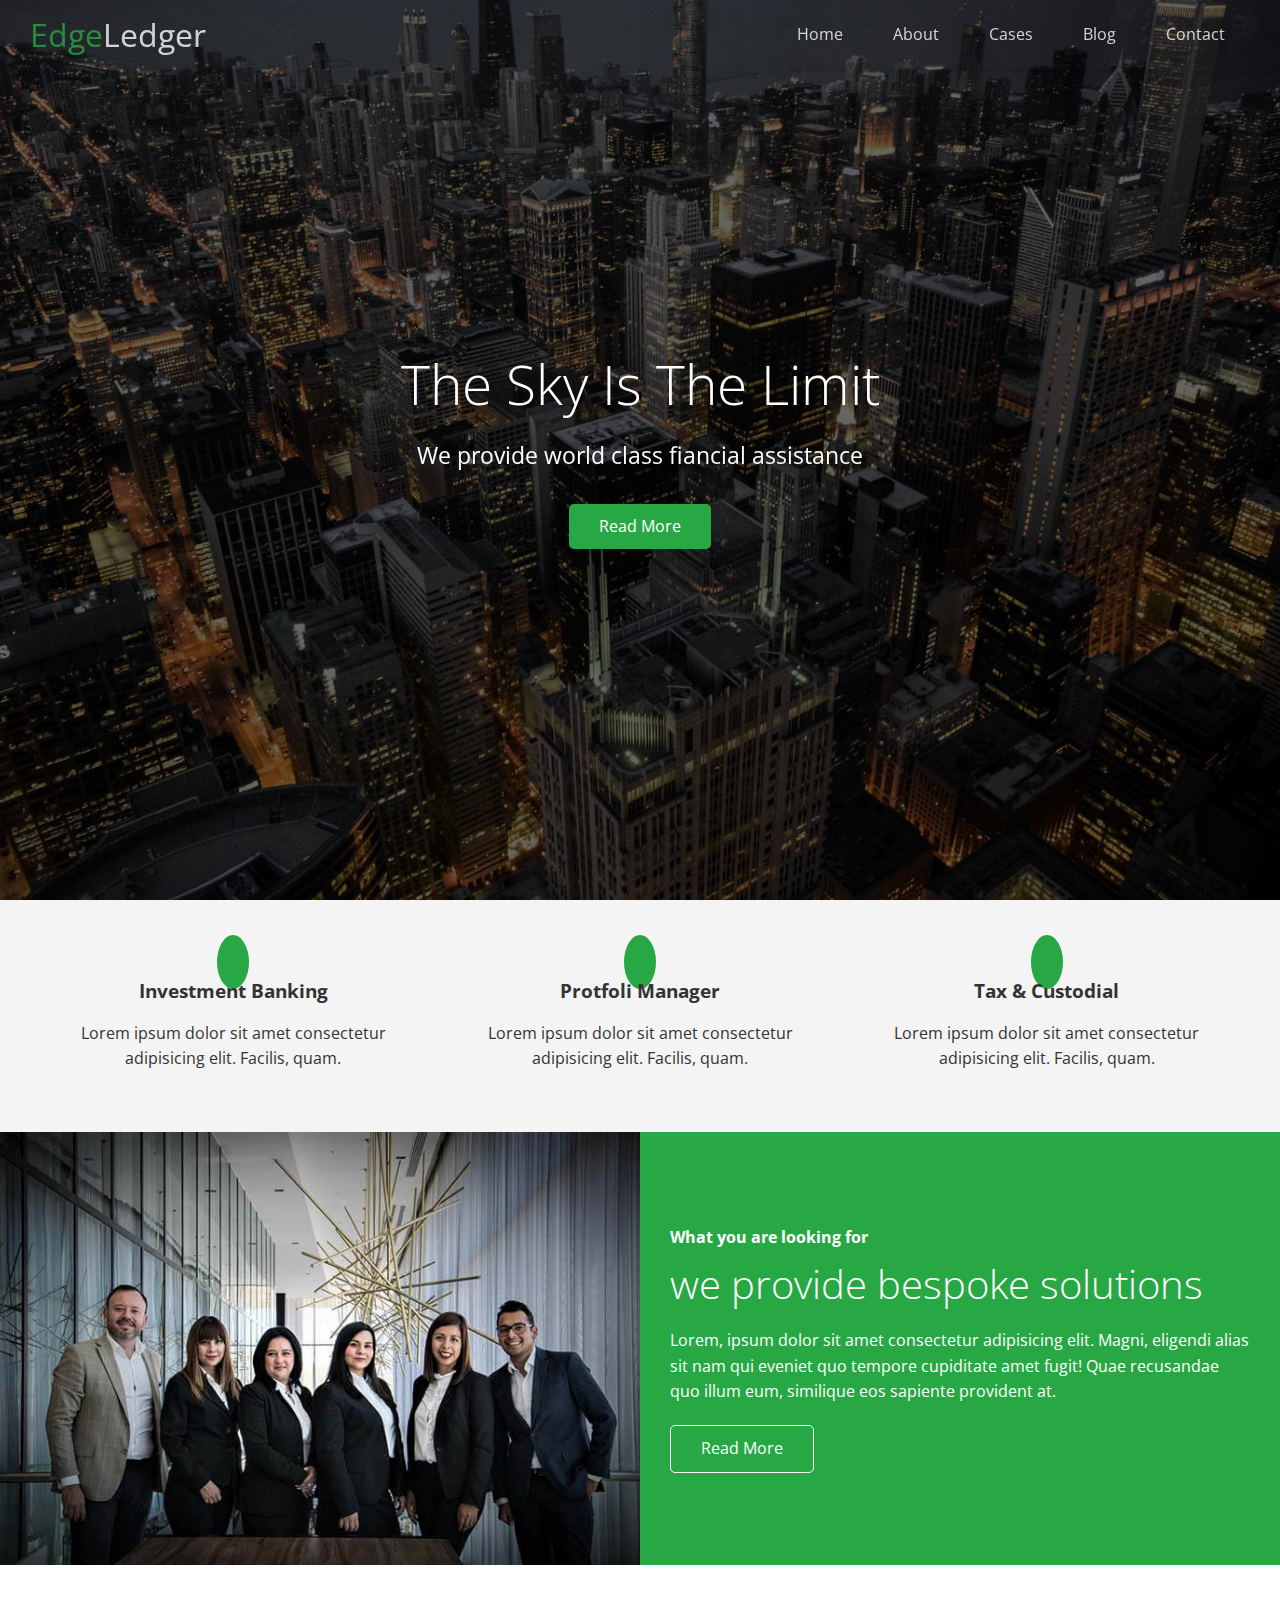
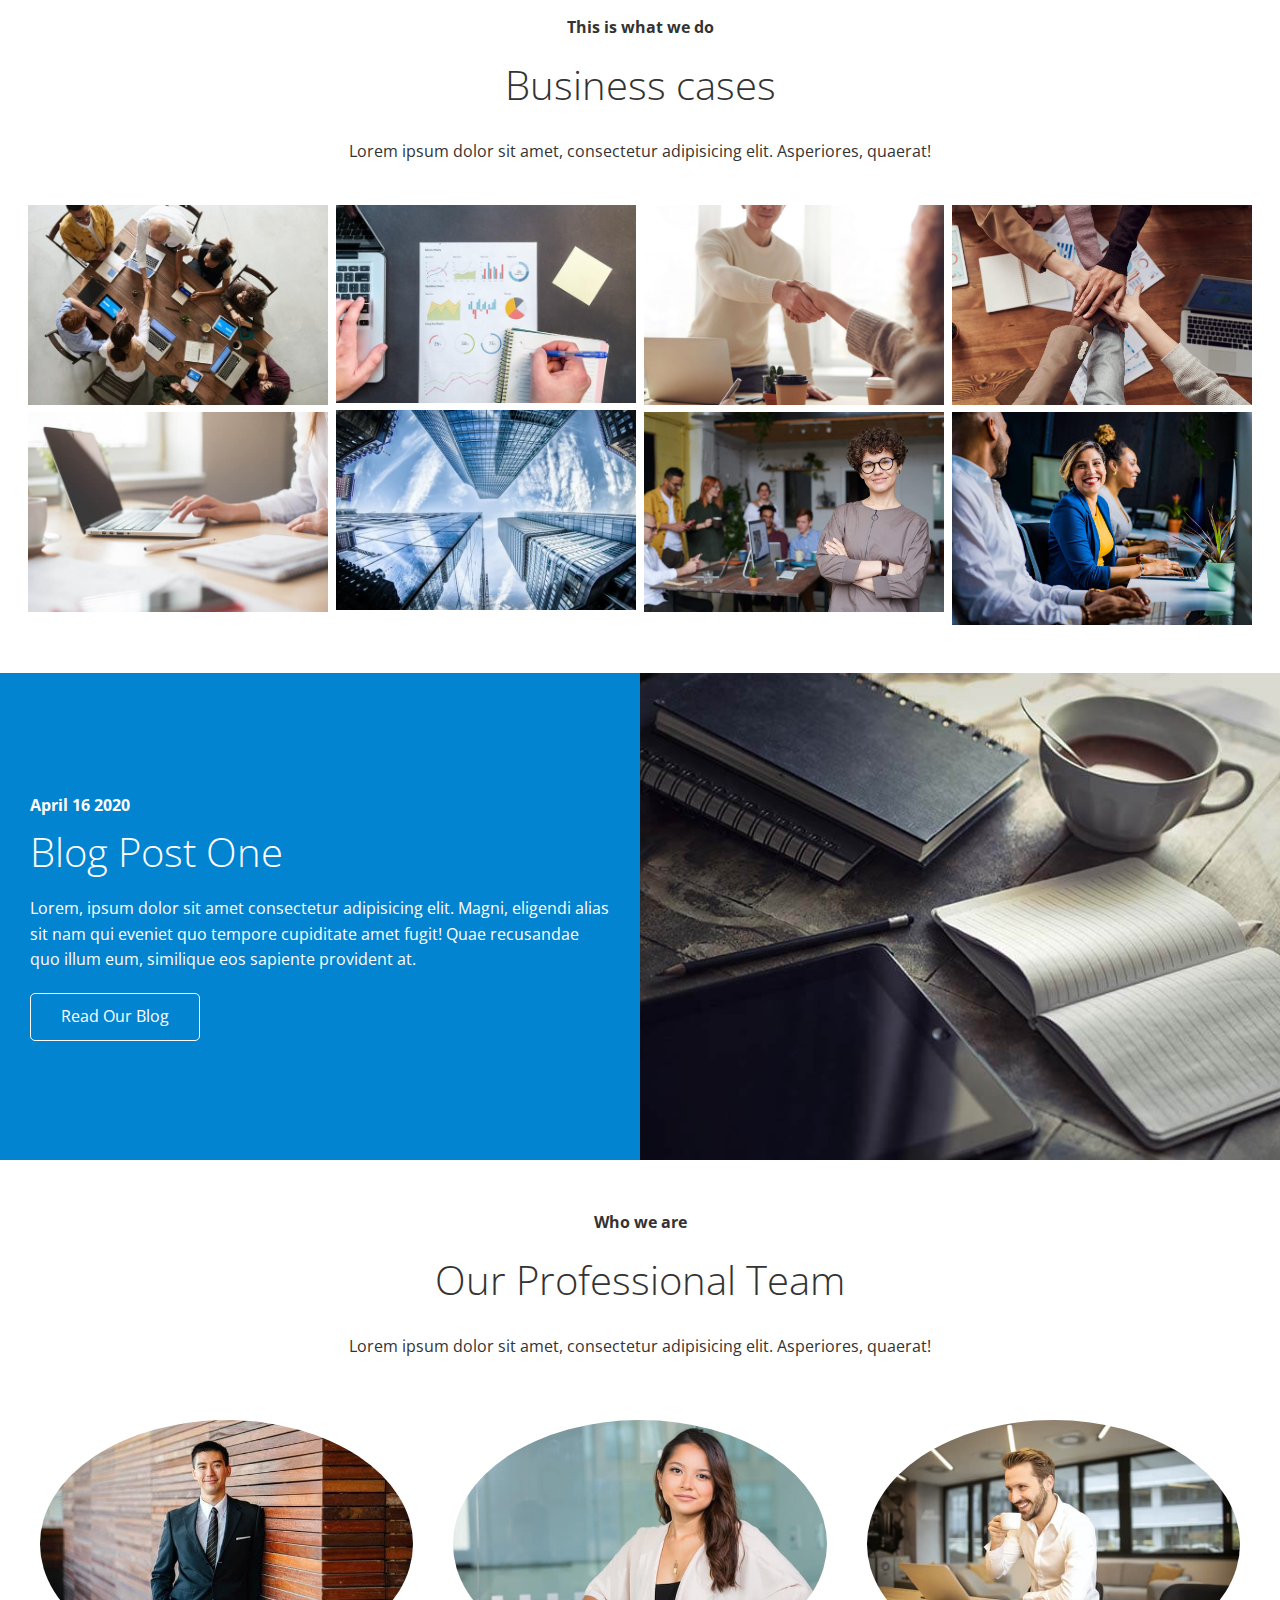
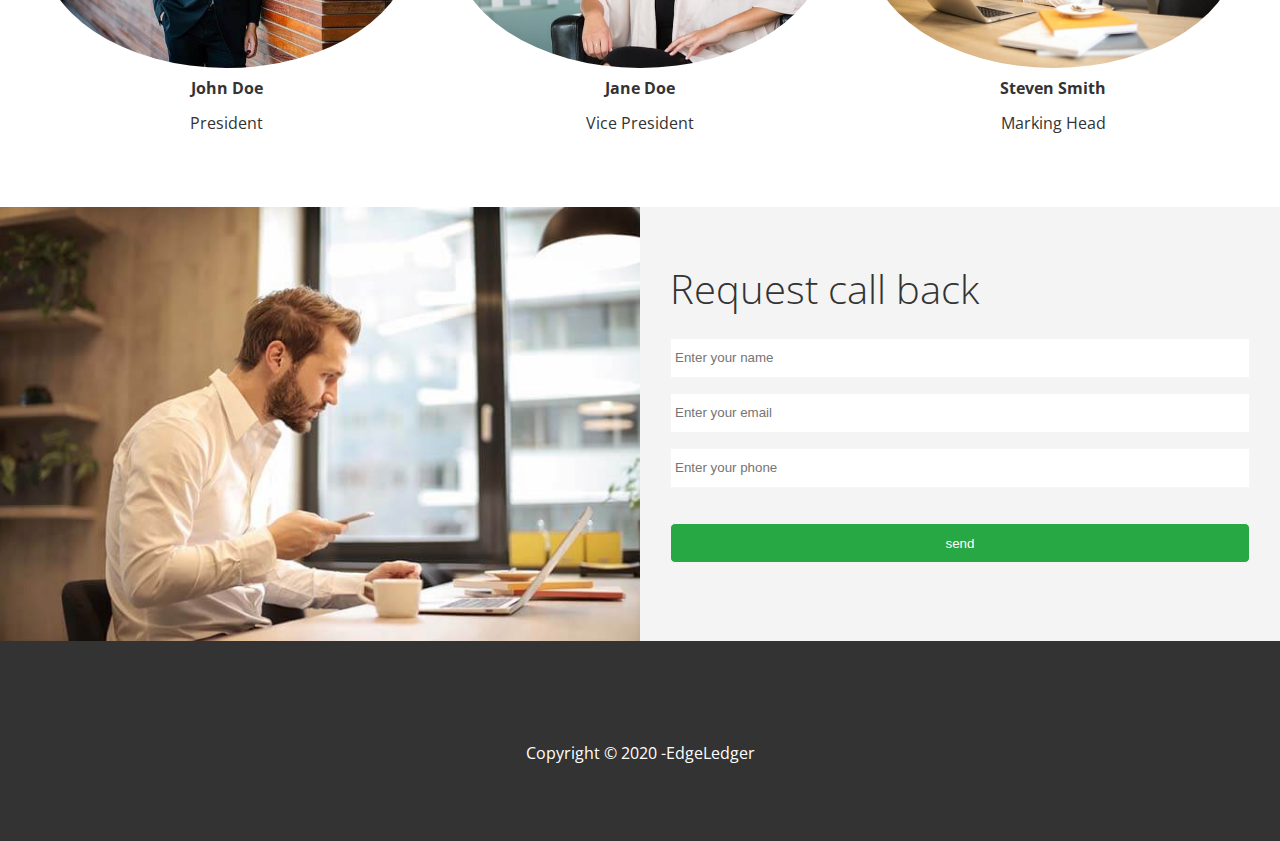
<file: index.html>
<!DOCTYPE html>
<html lang="en">

<head>
    <meta charset="UTF-8">
    <meta http-equiv="X-UA-Compatible" content="IE=edge">
    <meta name="viewport" content="width=device-width, initial-scale=1.0">
    <link rel="shortcut icon" type="image/x-icon" href="/img/favicon.ico">
    <link rel="stylesheet" href="https://cdnjs.cloudflare.com/ajax/libs/font-awesome/6.4.0/css/all.min.css"
        integrity="sha512-iecdLmaskl7CVkqkXNQ/ZH/XLlvWZOJyj7Yy7tcenmpD1ypASozpmT/E0iPtmFIB46ZmdtAc9eNBvH0H/ZpiBw=="
        crossorigin="anonymous" referrerpolicy="no-referrer" />
    <link rel="stylesheet" href="./css/lightbox.min.css">
    <link rel="stylesheet" href="./css/utilities.css">
    <link rel="stylesheet" href="./css/style.css">
    <title> EdgeLedger </title>
</head>

<body id="home">
    <header class="hero">
        <div id="navbar" class="navbar top">
            <h1 class="logo">
                <span class="text-primary"><i class="fas fa-book-open"></i> Edge</span>Ledger
            </h1>
            <nav>
                <ul>
                    <li><a href="#home">Home</a></li>
                    <li><a href="#home">About</a></li>
                    <li><a href="post.html">Cases</a></li>
                    <li><a href="blog.html">Blog</a></li>
                    <li><a href="#home">Contact</a></li>
                </ul>
            </nav>
        </div>
        <div class="content">
            <h1>The Sky Is The Limit</h1>
            <p>We provide world class fiancial assistance</p>
            <a href="#about" class="btn"><i class="fas fa-chevron-right"></i> Read More</a>
        </div>
    </header>
    <main>
        <!-- About Icons -->
        <section id="about" class="icons bg-light">
            <div class="flex-items">
                <div>
                    <i class="fas fa-university fa-2x"></i>
                    <div>
                        <h3>Investment Banking</h3>
                        <p>Lorem ipsum dolor sit amet consectetur adipisicing elit. Facilis, quam.</p>
                    </div>
                </div>
                <div>
                    <i class="fas fa-book-reader fa-2x"></i>
                    <div>
                        <h3>Protfoli Manager</h3>
                        <p>Lorem ipsum dolor sit amet consectetur adipisicing elit. Facilis, quam.</p>
                    </div>
                </div>
                <div>
                    <i class="fas fa-pencil-alt fa-2x"></i>
                    <div>
                        <h3>Tax & Custodial</h3>
                        <p>Lorem ipsum dolor sit amet consectetur adipisicing elit. Facilis, quam.</p>
                    </div>
                </div>
            </div>
        </section>
        <!-- About:Solutions -->
        <section class="solutions blog flex-columns">
            <div class="row">
                <div class="column">
                    <div class="column1">
                        <img src="./img/home/people.jpg" alt="">
                    </div>
                </div>
                <div class="column">
                    <div class="column2 bg-primary">
                        <h4>What you are looking for</h4>
                        <h2>we provide bespoke solutions</h2>
                        <p>Lorem, ipsum dolor sit amet consectetur adipisicing elit. Magni, eligendi alias sit nam qui
                            eveniet quo tempore cupiditate amet fugit! Quae recusandae quo illum eum, similique eos
                            sapiente provident at.</p>
                        <a href="#" class="btn btn-outline">
                            <i class="fas fa-chevron"></i>Read More</a>
                    </div>
                </div>
            </div>
        </section>
        <!-- Case -->
        <section id="cases" class="cases flex-grid section-padding">
            <header class="section-header">
                <h4>This is what we do </h4>
                <h2>Business cases</h2>
                <p>Lorem ipsum dolor sit amet, consectetur adipisicing elit. Asperiores, quaerat!</p>
            </header>
            <div class="row">
                <div class="column">
                    <a href="img/cases/cases1.jpg" data-lightbox="cases"
                        data-title="Lorem ipsum dolor sit amet, consectetur adipisicing elit. Asperiores, quaerat!">
                        <img src="./img/cases/cases1.jpg" alt="">
                    </a>
                    <a href="img/cases/cases2.jpg" data-lightbox="cases"
                        data-title="Lorem ipsum dolor sit amet, consectetur adipisicing elit. Asperiores, quaerat!">
                        <img src="./img/cases/cases2.jpg" alt="">
                    </a>

                </div>
                <div class="column">
                    <a href="img/cases/cases3.jpg" data-lightbox="cases"
                        data-title="Lorem ipsum dolor sit amet, consectetur adipisicing elit. Asperiores, quaerat!">
                        <img src="./img/cases/cases3.jpg" alt="">
                    </a>
                    <a href="img/cases/cases4.jpg" data-lightbox="cases"
                        data-title="Lorem ipsum dolor sit amet, consectetur adipisicing elit. Asperiores, quaerat!">
                        <img src="./img/cases/cases4.jpg" alt="">
                    </a>

                </div>
                <div class="column">
                    <a href="img/cases/cases5.jpg" data-lightbox="cases"
                        data-title="Lorem ipsum dolor sit amet, consectetur adipisicing elit. Asperiores, quaerat!">
                        <img src="./img/cases/cases5.jpg" alt="">
                    </a>
                    <a href="img/cases/cases6.jpg" data-lightbox="cases"
                        data-title="Lorem ipsum dolor sit amet, consectetur adipisicing elit. Asperiores, quaerat!">
                        <img src="./img/cases/cases6.jpg" alt="">
                    </a>

                </div>
                <div class="column">
                    <a href="img/cases/cases7.jpg" data-lightbox="cases"
                        data-title="Lorem ipsum dolor sit amet, consectetur adipisicing elit. Asperiores, quaerat!">
                        <img src="./img/cases/cases7.jpg" alt="">
                    </a>
                    <a href="img/cases/cases8.jpg" data-lightbox="cases"
                        data-title="Lorem ipsum dolor sit amet, consectetur adipisicing elit. Asperiores, quaerat!">
                        <img src="./img/cases/cases8.jpg" alt="">
                    </a>

                </div>
            </div>
        </section>
        <!-- Blog -->
        <section id="blog" class="blog flex-columns flex-reverse">
            <div class="row">
                <div class="column">
                    <div class="column1">
                        <img src="./img/home/blog.jpg" alt="">
                    </div>
                </div>
                <div class="column">
                    <div class="column2 bg-secondary">
                        <h4>April 16 2020 </h4>
                        <h2>Blog Post One</h2>
                        <p>Lorem, ipsum dolor sit amet consectetur adipisicing elit. Magni, eligendi alias sit nam qui
                            eveniet quo tempore cupiditate amet fugit! Quae recusandae quo illum eum, similique eos
                            sapiente provident at.</p>
                        <a href="blog.html" class="btn btn-outline">
                            <i class="fas fa-chevron"></i>Read Our Blog</a>
                    </div>
                </div>
            </div>
        </section>
        <!-- Teams -->
        <section id="team" class="team section-padding">
            <header class="section-header">
                <h4>Who we are </h4>
                <h2>Our Professional Team</h2>
                <p>Lorem ipsum dolor sit amet, consectetur adipisicing elit. Asperiores, quaerat!</p>
            </header>
            <div class="flex-items">
                <div>
                    <img src="img/team/person1.jpg" alt="#">
                    <h4>John Doe</h4>
                    <p>President</p>
                </div>
                <div>
                    <img src="img/team/person2.jpg" alt="#">
                    <h4>Jane Doe</h4>
                    <p>Vice President</p>
                </div>
                <div>
                    <img src="img/team/person3.jpg" alt="#">
                    <h4>Steven Smith</h4>
                    <p>Marking Head</p>
                </div>
            </div>
        </section>
        <!-- Contact -->
        <section id="contact" class="contact flex-columns">
            <div class="row">
                <div class="column">
                    <div class="column1">
                        <img src="./img/home/contact.jpg" alt="">
                    </div>
                </div>
                <div class="column">
                    <div class="column2 bg-light">
                        <h2>Request call back</h2>
                        <form action="process.php" method="POST" class="callback-form">
                            <div class="form-control">
                                <label name="name"></label>
                                <input type="text" name="name" id="name" placeholder="Enter your name">
                            </div>
                            <div class="form-control">
                                <label name="Email"></label>
                                <input type="text" name="email" id="email" placeholder="Enter your email">
                            </div>
                            <div class="form-control">
                                <label name="Phone"></label>
                                <input type="text" name="phone" id="phone" placeholder="Enter your phone">
                            </div>
                            <input type="submit" value="send" id="submit" class="btn">
                        </form>
                    </div>
                </div>
            </div>
        </section>
    </main>
    <footer class="footer bg-dark">
        <div class="social">
            <a href="#"><i class="fab fa-facebook fa-2x"></i></a>
            <a href="#"><i class="fab fa-twitter fa-2x"></i></a>
            <a href="#"><i class="fab fa-youtube fa-2x"></i></a>
            <a href="#"><i class="fab fa-linkedin fa-2x"></i></a>
        </div>
        <p>Copyright &copy; 2020 -EdgeLedger</p>
    </footer>
    <script src="js/lightbox.min.js"></script>
    <script>
        const navbar = document.getElementById('navbar');
        let scrolled = false;
        window.onscroll = function () {
            if (window.pageYOffset > 300) {
                navbar.classList.remove('top')
                if (!scrolled) {
                    navbar.style.transform = 'translateY(-70px)';
                }
                setTimeout(function () {
                    navbar.style.transform = 'translateY(0)';
                    scrolled = true;
                }, 200)
            } else {
                navbar.classList.add('top')
                scrolled = false;
            }
        }
    </script>
</body>

</html>
</file>
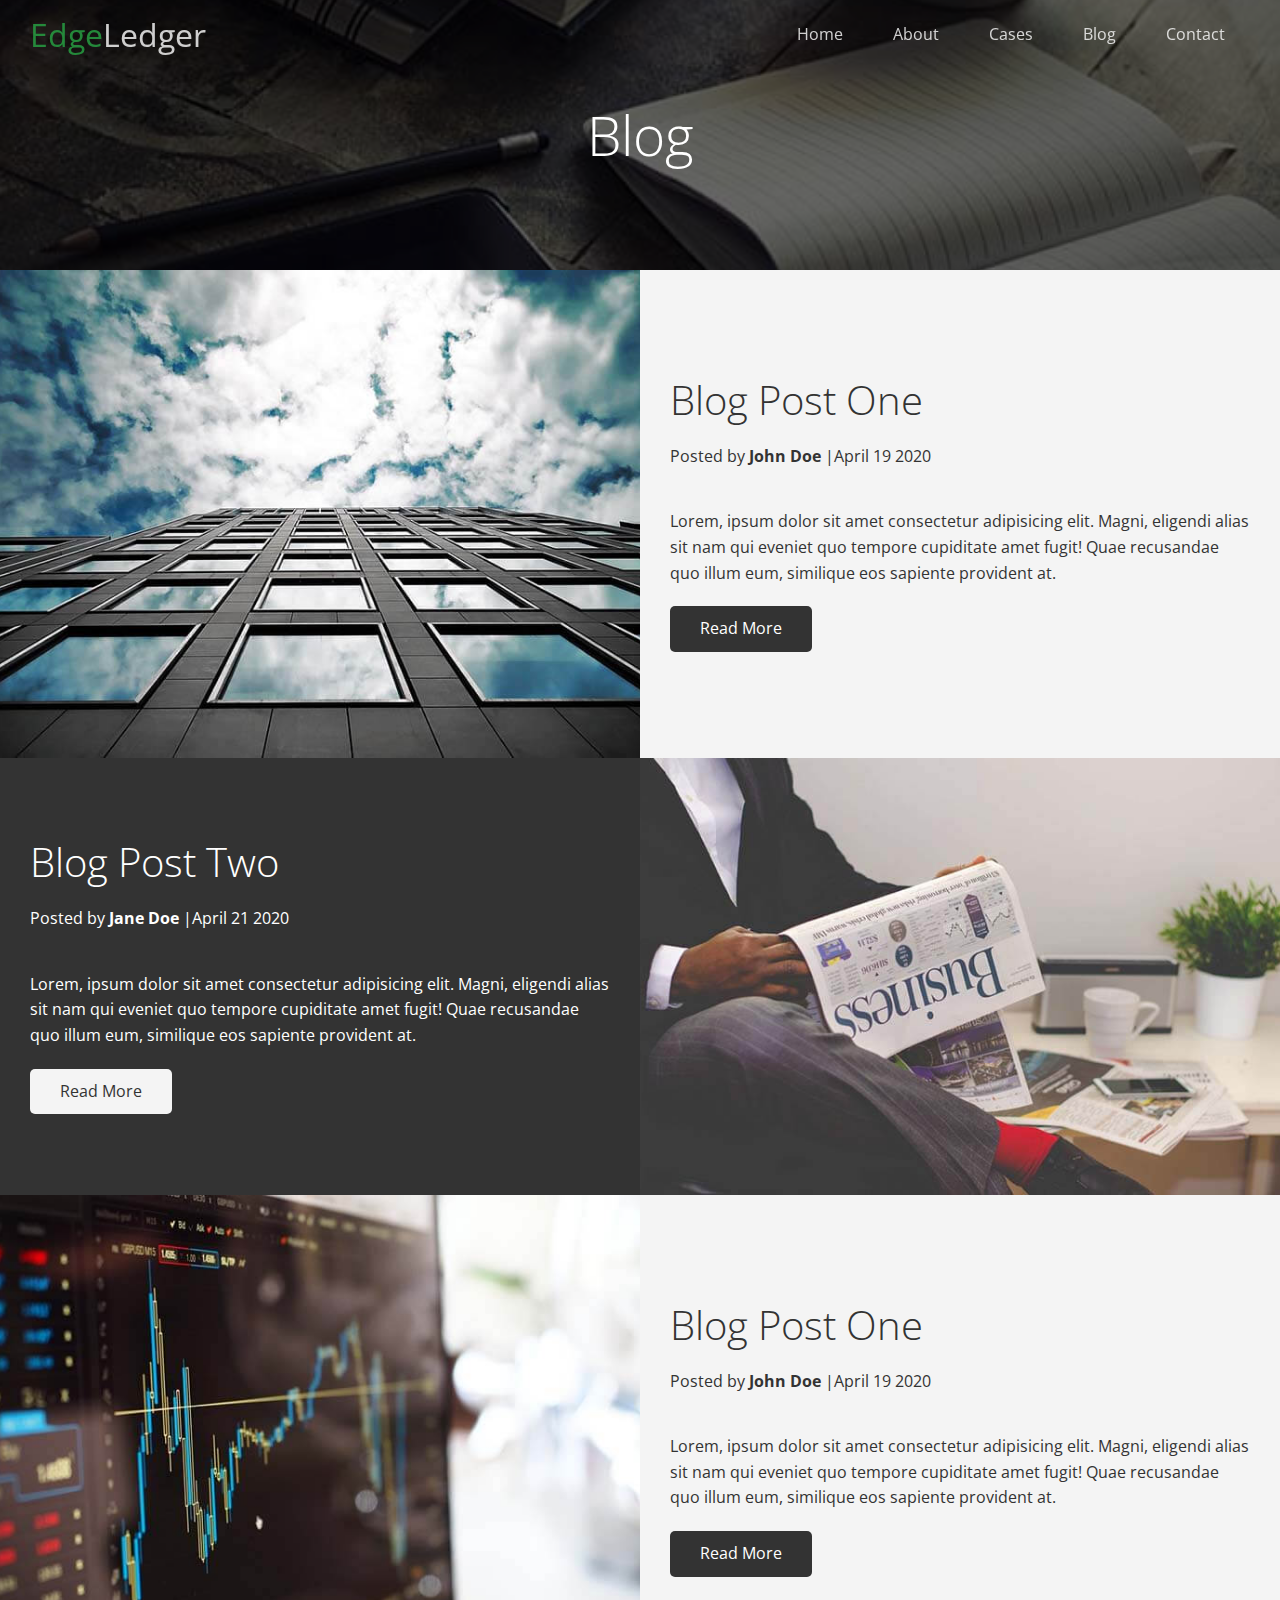
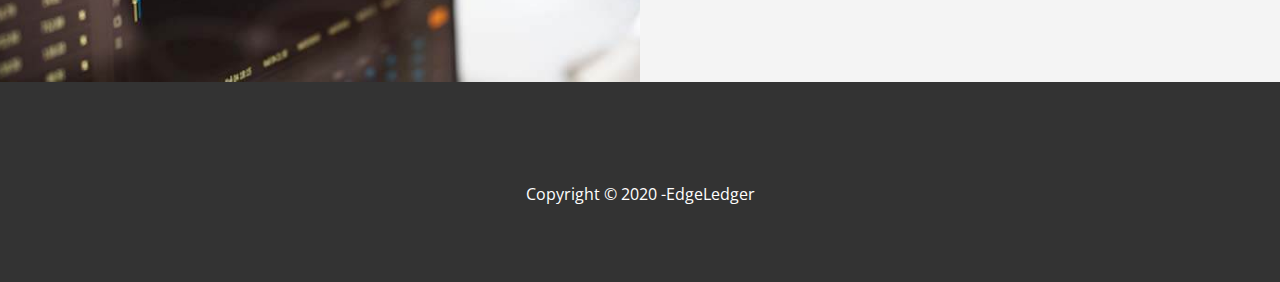
<file: blog.html>
<!DOCTYPE html>
<html lang="en">

<head>
    <meta charset="UTF-8">
    <meta http-equiv="X-UA-Compatible" content="IE=edge">
    <meta name="viewport" content="width=device-width, initial-scale=1.0">
    <link rel="stylesheet" href="https://cdnjs.cloudflare.com/ajax/libs/font-awesome/6.4.0/css/all.min.css"
        integrity="sha512-iecdLmaskl7CVkqkXNQ/ZH/XLlvWZOJyj7Yy7tcenmpD1ypASozpmT/E0iPtmFIB46ZmdtAc9eNBvH0H/ZpiBw=="
        crossorigin="anonymous" referrerpolicy="no-referrer" />
    <link rel="stylesheet" href="./css/utilities.css">
    <link rel="stylesheet" href="./css/style.css">
    <title>Read Our Blog</title>
</head>

<body id="home">
    <header class="hero blog">
        <div id="navbar" class="navbar top">
            <h1 class="logo">
                <span class="text-primary"><i class="fas fa-book-open"></i> Edge</span>Ledger
            </h1>
            <nav>
                <ul>
                    <li><a href="index.html">Home</a></li>
                    <li><a href="index.html">About</a></li>
                    <li><a href="post.html">Cases</a></li>
                    <li><a href="#blog">Blog</a></li>
                    <li><a href="index.html">Contact</a></li>
                </ul>
            </nav>
        </div>
        <div class="content">
            <h1>Blog</h1>
        </div>
    </header>
    <main>
        <article class="flex-columns">
            <div class="row">
                <div class="column">
                    <div class="column1">
                        <img src="./img/blog/blog1.jpg" alt="">
                    </div>
                </div>
                <div class="column">
                    <div class="column2 bg-light">
                        <h2>Blog Post One</h2>
                        <p class="meta"><i class="fas fa-user"></i> Posted by <strong>John Doe </strong> |April 19 2020
                        </p>
                        <p>Lorem, ipsum dolor sit amet consectetur adipisicing elit. Magni, eligendi alias sit nam qui
                            eveniet quo tempore cupiditate amet fugit! Quae recusandae quo illum eum, similique eos
                            sapiente provident at.</p>
                        <a href="post.html" class="btn btn-dark">
                            <i class="fas fa-chevron"></i>Read More</a>
                    </div>
                </div>
            </div>
            </artical>
            <article class="flex-columns flex-reverse">
                <div class="row">
                    <div class="column">
                        <div class="column1">
                            <img src="./img/blog/blog2.jpg" alt="">
                        </div>
                    </div>
                    <div class="column">
                        <div class="column2 bg-dark">
                            <h2>Blog Post Two</h2>
                            <p class="meta"><i class="fas fa-user"></i> Posted by <strong>Jane Doe </strong> |April 21
                                2020</p>
                            <p>Lorem, ipsum dolor sit amet consectetur adipisicing elit. Magni, eligendi alias sit nam
                                qui eveniet quo tempore cupiditate amet fugit! Quae recusandae quo illum eum, similique
                                eos sapiente provident at.</p>
                            <a href="post.html" class="btn btn-light">
                                <i class="fas fa-chevron"></i>Read More</a>
                        </div>
                    </div>
                </div>
                <article class="flex-columns ">
                    <div class="row">
                        <div class="column">
                            <div class="column2 bg-light">
                                <h2>Blog Post One</h2>
                                <p class="meta"><i class="fas fa-user"></i> Posted by <strong>John Doe </strong> |April
                                    19 2020</p>
                                <p>Lorem, ipsum dolor sit amet consectetur adipisicing elit. Magni, eligendi alias sit
                                    nam qui eveniet quo tempore cupiditate amet fugit! Quae recusandae quo illum eum,
                                    similique eos sapiente provident at.</p>
                                <a href="post.html" class="btn btn-dark">
                                    <i class="fas fa-chevron"></i>Read More</a>
                            </div>
                        </div>
                        <div class="column">
                            <div class="column1">
                                <img src="./img/blog/blog3.jpg" alt="">
                            </div>
                        </div>
                    </div>
                    </artical>
    </main>
    <footer class="footer bg-dark">
        <div class="social">
            <a href="#"><i class="fab fa-facebook fa-2x"></i></a>
            <a href="#"><i class="fab fa-twitter fa-2x"></i></a>
            <a href="#"><i class="fab fa-youtube fa-2x"></i></a>
            <a href="#"><i class="fab fa-linkedin fa-2x"></i></a>
        </div>
        <p>Copyright &copy; 2020 -EdgeLedger</p>
    </footer>
    <script>
        const navbar = document.getElementById('navbar');
        let scrolled = false;
        window.onscroll = function () {
            if (window.pageYOffset > 300) {
                navbar.classList.remove('top')
                if (!scrolled) {
                    navbar.style.transform = 'translateY(-70px)';
                }
                setTimeout(function () {
                    navbar.style.transform = 'translateY(0)';
                    scrolled = true;
                }, 200)
            } else {
                navbar.classList.add('top')
                scrolled = false;
            }
        }
    </script>
</body>

</html>
</file>
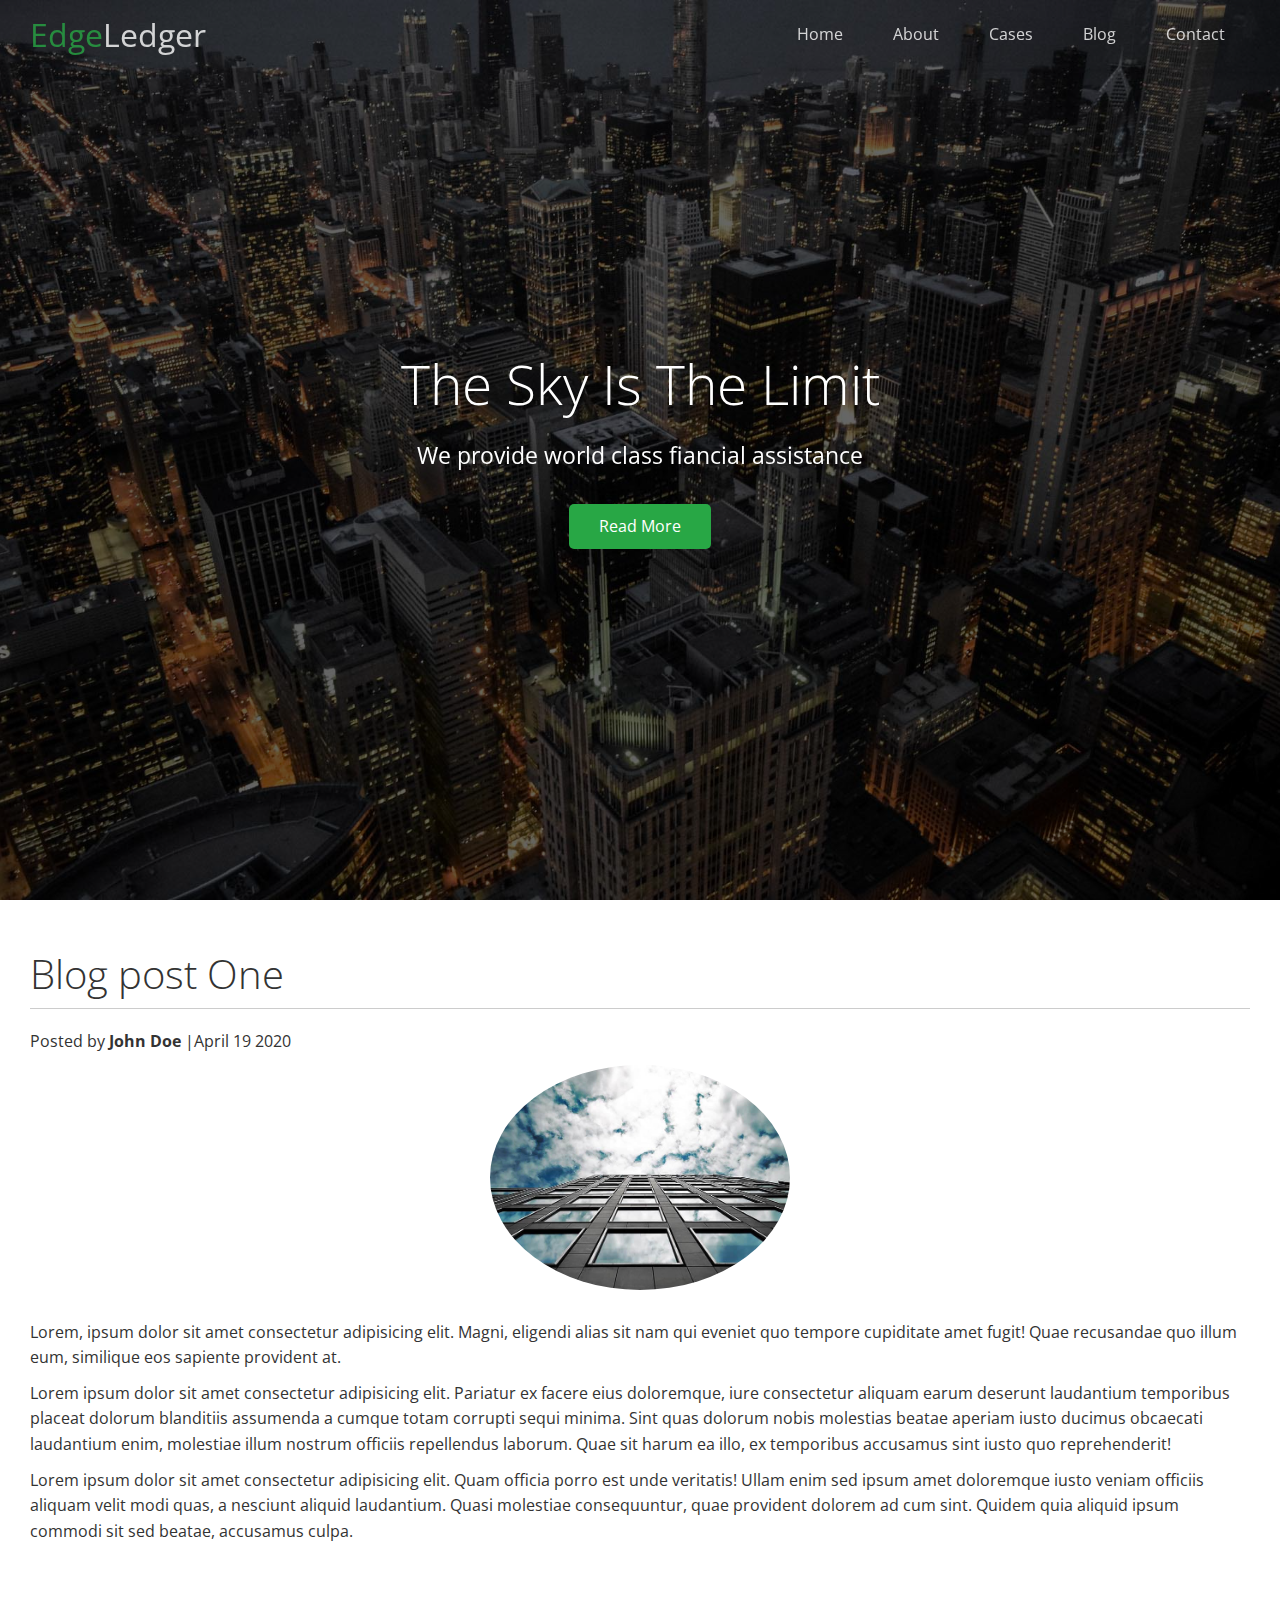
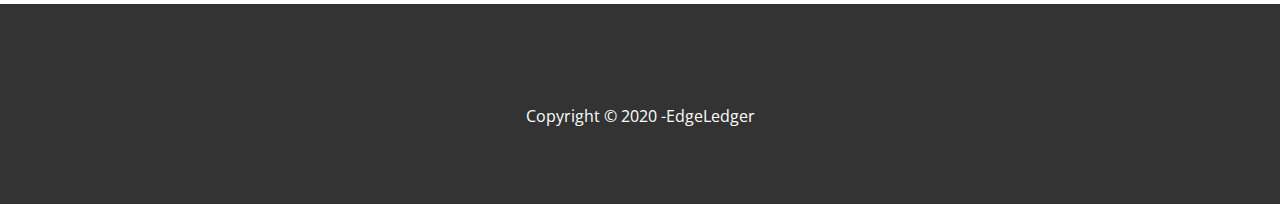
<file: post.html>
<!DOCTYPE html>
<html lang="en">

<head>
    <meta charset="UTF-8">
    <meta http-equiv="X-UA-Compatible" content="IE=edge">
    <meta name="viewport" content="width=device-width, initial-scale=1.0">
    <link rel="stylesheet" href="https://cdnjs.cloudflare.com/ajax/libs/font-awesome/6.4.0/css/all.min.css"
        integrity="sha512-iecdLmaskl7CVkqkXNQ/ZH/XLlvWZOJyj7Yy7tcenmpD1ypASozpmT/E0iPtmFIB46ZmdtAc9eNBvH0H/ZpiBw=="
        crossorigin="anonymous" referrerpolicy="no-referrer" />
    <link rel="stylesheet" href="./css/utilities.css">
    <link rel="stylesheet" href="./css/style.css">
    <title>Post One</title>
</head>

<body id="home">
    <header class="hero">
        <div id="navbar" class="navbar top">
            <h1 class="logo">
                <span class="text-primary"><i class="fas fa-book-open"></i> Edge</span>Ledger
            </h1>
            <nav>
                <ul>
                    <li><a href="#home">Home</a></li>
                    <li><a href="#home">About</a></li>
                    <li><a href="post.html">Cases</a></li>
                    <li><a href="blog.html">Blog</a></li>
                    <li><a href="#contact">Contact</a></li>
                </ul>
            </nav>
        </div>
        <div class="content">
            <h1>The Sky Is The Limit</h1>
            <p>We provide world class fiancial assistance</p>
            <a href="#about" class="btn"><i class="fas fa-chevron-right"></i> Read More</a>
        </div>
    </header>
    <main>
        <section class="post">
            <h2>Blog post One</h2>
            <p class="meta"><i class="fas fa-user"></i> Posted by <strong>John Doe </strong> |April 19 2020</p>
            <img src="img/blog/blog1.jpg" alt="">
            <p>Lorem, ipsum dolor sit amet consectetur adipisicing elit. Magni, eligendi alias sit nam qui eveniet quo
                tempore cupiditate amet fugit! Quae recusandae quo illum eum, similique eos sapiente provident at.</p>
            <p>
                Lorem ipsum dolor sit amet consectetur adipisicing elit. Pariatur ex facere eius doloremque, iure
                consectetur aliquam earum deserunt laudantium temporibus placeat dolorum blanditiis assumenda a cumque
                totam corrupti sequi minima. Sint quas dolorum nobis molestias beatae aperiam iusto ducimus obcaecati
                laudantium enim, molestiae illum nostrum officiis repellendus laborum. Quae sit harum ea illo, ex
                temporibus accusamus sint iusto quo reprehenderit!
            </p>
            <P>Lorem ipsum dolor sit amet consectetur adipisicing elit. Quam officia porro est unde veritatis! Ullam
                enim sed ipsum amet doloremque iusto veniam officiis aliquam velit modi quas, a nesciunt aliquid
                laudantium. Quasi molestiae consequuntur, quae provident dolorem ad cum sint. Quidem quia aliquid ipsum
                commodi sit sed beatae, accusamus culpa.</P>
        </section>

    </main>
    <footer class="footer bg-dark">
        <div class="social">
            <a href="#"><i class="fab fa-facebook fa-2x"></i></a>
            <a href="#"><i class="fab fa-twitter fa-2x"></i></a>
            <a href="#"><i class="fab fa-youtube fa-2x"></i></a>
            <a href="#"><i class="fab fa-linkedin fa-2x"></i></a>
        </div>
        <p>Copyright &copy; 2020 -EdgeLedger</p>
    </footer>
    <script>
        const navbar = document.getElementById('navbar');
        let scrolled = false;
        window.onscroll = function () {
            if (window.pageYOffset > 100) {
                navbar.classList.remove('top')
                if (!scrolled) {
                    navbar.style.transform = 'translateY(-70px)';
                }
                setTimeout(function () {
                    navbar.style.transform = 'translateY(0)';
                    scrolled = true;
                }, 200)
            } else {
                navbar.classList.add('top')
                scrolled = false;
            }
        }
    </script>
</body>

</html>
</file>
<file: css/utilities.css>
/* Text colors */

.text-primary{
    color: #28a745;
}
.text-secandry{
    color:#0284d0;
}
/* Button */
.btn{
    cursor: pointer;
    display: inline-block;
    padding:10px 30px;
    color: #fff;
    background-color: #28a745;
    border:none;
    border-radius: 5px;
}
.btn:hover{
    opacity: 0.9;
}
.btn-primary, .bg-primary{
    background: #28a745;
    color: #fff;
}
.btn-secondary, .bg-secondary{
    background: #0284d0;
    color: #fff;
}
.btn-dark, .bg-dark {
    background: #333;
    color: #fff;
}
.btn-light, .bg-light{
    background: #f4f4f4;
    color: #333;
}
.btn-outline {
    background: transparent;
    border: 1px solid #fff;

}

/* flex item  */

.flex-items{
    display: flex;
    text-align: center;
    justify-content: center;
    height: 100%;
}
.flex-items > div{
    padding:20px;
}
/* flex coulumns */
.flex-columns.flex-reverse .row{
    flex-direction: row-reverse;
}

.flex-columns .row{
    display: flex;
    flex-direction: row;
    flex-wrap: wrap;
    width: 100%;
}
.flex-columns .column{
    display: flex;
    flex-direction: column;
    flex-basis:  100%;
    flex:1;
}
.flex-columns .column .column1,
.flex-columns .column .column2{
    height: 100%;
}
.flex-columns img{
    width: 100%;
    height: 100%;
    object-fit: cover;
}
.flex-columns .column2{
    display:flex;
    flex-direction: column;
    justify-content: center;
    align-items: flex-start;
    padding:30px;
}
.flex-columns h2{
    font-size: 40px;
    font-weight: 100;
}
.flex-columns h4{
    margin-bottom: 10px;
}
.flex-columns p{
    margin: 20px 0;
}
/* Section header */
.section-header{
    display: flex;
    flex-direction: column;
    justify-content: center;
    align-items: center;
    padding: 30px;
    text-align: center;
}
.section-header h2{
    font-size: 40px;
    margin: 20px 0;
}

.section-padding{
    padding: 20px 20px 40px;
}
/* Flex grid */
.flex-grid .row{
    display: flex;
    flex-wrap: wrap;
    padding: 0 4px;    
}
.flex-grid .column{
  flex:25%;
  max-width: 25%;
  padding: 0 4px;
}
</file>
<file: css/style.css>
@import url('https://fonts.googleapis.com/css2?family=Open+Sans:wght@300;400&display=swap');


* {
    box-sizing: border-box;
    padding: 0;
    margin: 0;
}

body {
    font-family: 'Open Sans', sans-serif;
    background: #fff;
    color: #333;
    line-height: 1.6;
}

ul {
    list-style: none;
}

a {
    color: #333;
    text-decoration: none;
}

h1,
h2 {
    font-weight: 300;
    line-height: 1.2;
}

p {
    margin: 10px 0;
}

img {
    width: 100%;
}

/* navbar */

.navbar {
    display: flex;
    align-items: center;
    justify-content: space-between;
    background: #333;
    color: #fff;
    opacity: 0.8;
    width: 100%;
    height: 70px;
    position: fixed;
    top: 0px;
    padding: 0 30px;
    transition: 0.5s ease-in-out;
}

.hero .top {
    background: transparent;
}

.navbar nav ul {
    display: flex;
}

.navbar a {
    color: #fff;
    padding: 10px 20px;
    margin: 0 5px;
}

.navbar a:hover {
    border-bottom: #28a745 2px solid;
}

.navbar .logo {
    font-weight: 400;
}

/* Header */
.hero {
    background: url('../img/home/showcase.jpg') no-repeat center center/cover;
    height: 100vh;
    color: #fff;
    position: relative;
}

.hero .content {
    display: flex;
    flex-direction: column;
    align-items: center;
    justify-content: center;
    align-items: center;
    height: 100%;
    padding: 0 20px;
}

.hero .content h1 {
    font-size: 55px;
}

.hero .content p {
    font-size: 23px;
    max-width: 600px;
    margin: 20px 0 30px;
}

.hero::before {
    content: '';
    position: absolute;
    top: 0;
    left: 0;
    height: 100%;
    width: 100%;
    background: rgba(0, 0, 0, 0.6);
}

.hero * {
    z-index: 10;
}

.hero.blog {
    background: url(../img/home/blog.jpg) center center/cover;
    height: 30vh;
}

/* Icons */
.icons {
    padding: 30px;
}

.icons h3 {
    font-weight: bold;
    margin-bottom: 15px;
}

.icons i {
    background-color: #28a745;
    color: #fff;
    padding: 1rem;
    border-radius: 50%;
    margin-bottom: 15px;
}

.cases img:hover {
    opacity: 0.7;
}

.team img {
    border-radius: 50%;
}

/* callback form */
.callback-form {
    width: 100%;
    padding: 20px 0;
}

.callback-form label {
    display: block;
    margin-bottom: 5px;
}

.callback-form .form-control {
    margin-bottom: 15px;
}

.callback-form input {
    width: 100%;
    padding: 4px;
    height: 40px;
    border: #f5f5f5 1px solid;
}

.callback-form input:focus {
    outline-color: #28a745;
}

.callback-form .btn {
    padding: 12px 0;
    margin-top: 20px;
}

/* Post */
.post {
    padding: 50px 30px;
}

.post h2 {
    font-size: 40px;
    margin-bottom: 20px;
    padding-bottom: 10px;
    border-bottom: #ccc solid 1px;
}

.post.meta {
    margin-bottom: 30px;
}

.post img {
    width: 300px;
    border-radius: 50%;
    display: block;
    margin: 0 auto 30px;
}

/* Footer */
.footer {
    display: flex;
    flex-direction: column;
    justify-content: center;
    align-items: center;
    text-align: center;
    height: 200px;
}

.footer a {
    color: #fff;
    margin: 10px;
}

.footer a:hover {
    color: #28a745;
}

/* Mobile */
@media(max-width: 786px) {

    .navbar {
        flex-direction: column;
        height: 120px;
        ;
        padding: 20px;
    }

    .navbar a {
        padding: 10px 10px;
        margin: 0 3px;
    }

    .content {
        text-align: center;
    }

    .flex-items {
        flex-wrap: wrap;
    }

    .flex-columns .column,
    .flex-grid .column {
        flex: 100%;
        max-width: 100%;

    }

    .team img {
        width: 70%;
    }

    .hero .content {
        visibility: hidden;
    }

}
</file>
